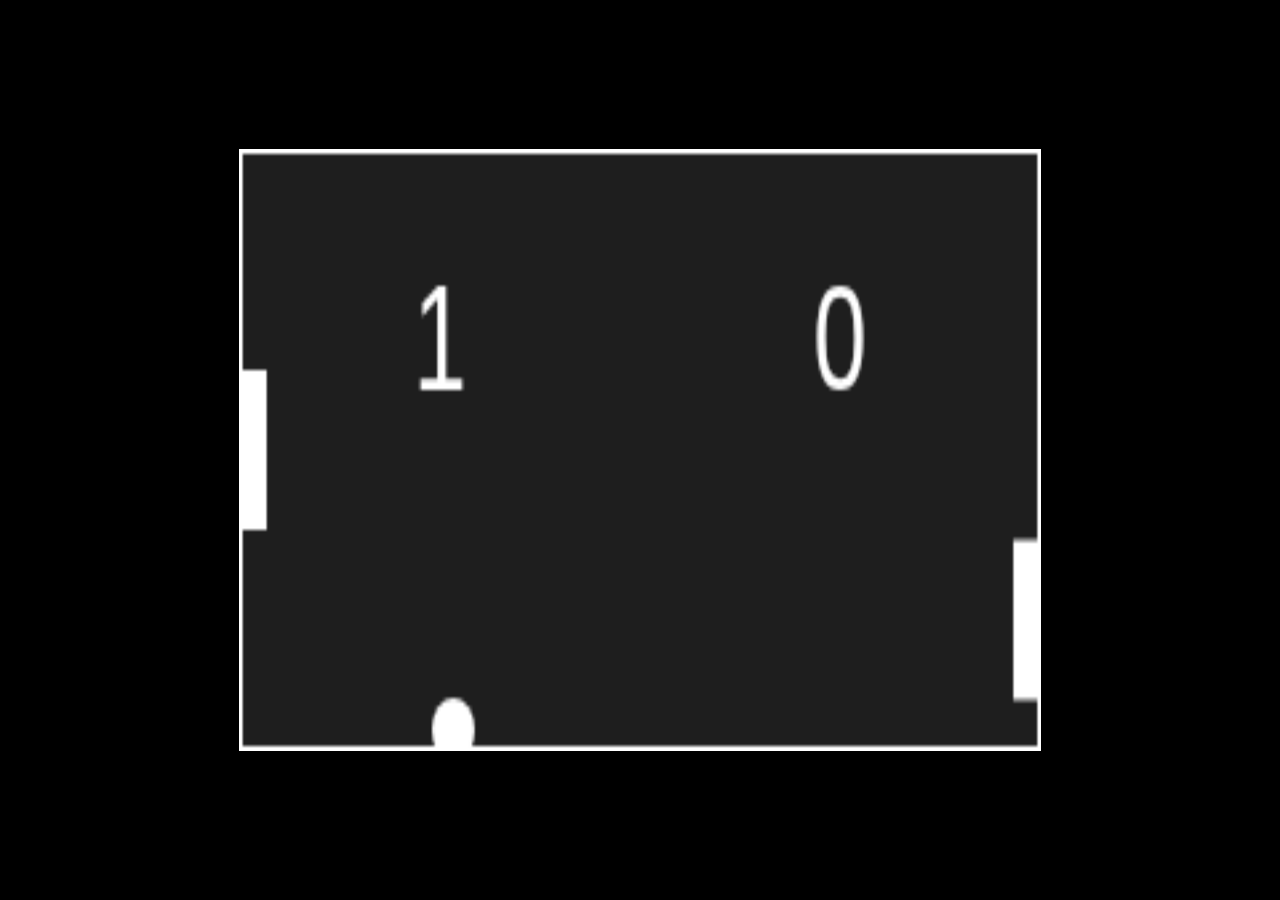
<file: Portfolio/Pong/index.html>
<!DOCTYPE html>
<html lang="en">
  <head>
    <meta charset="UTF-8" />
    <meta name="viewport" content="width=device-width, initial-scale=1.0" />
    <title>Pong</title>
    <link rel="stylesheet" href="styles.css" />
  </head>
  <body>
    <canvas id="pong"></canvas>
    <script src="app.js"></script>
  </body>
</html>
</file>
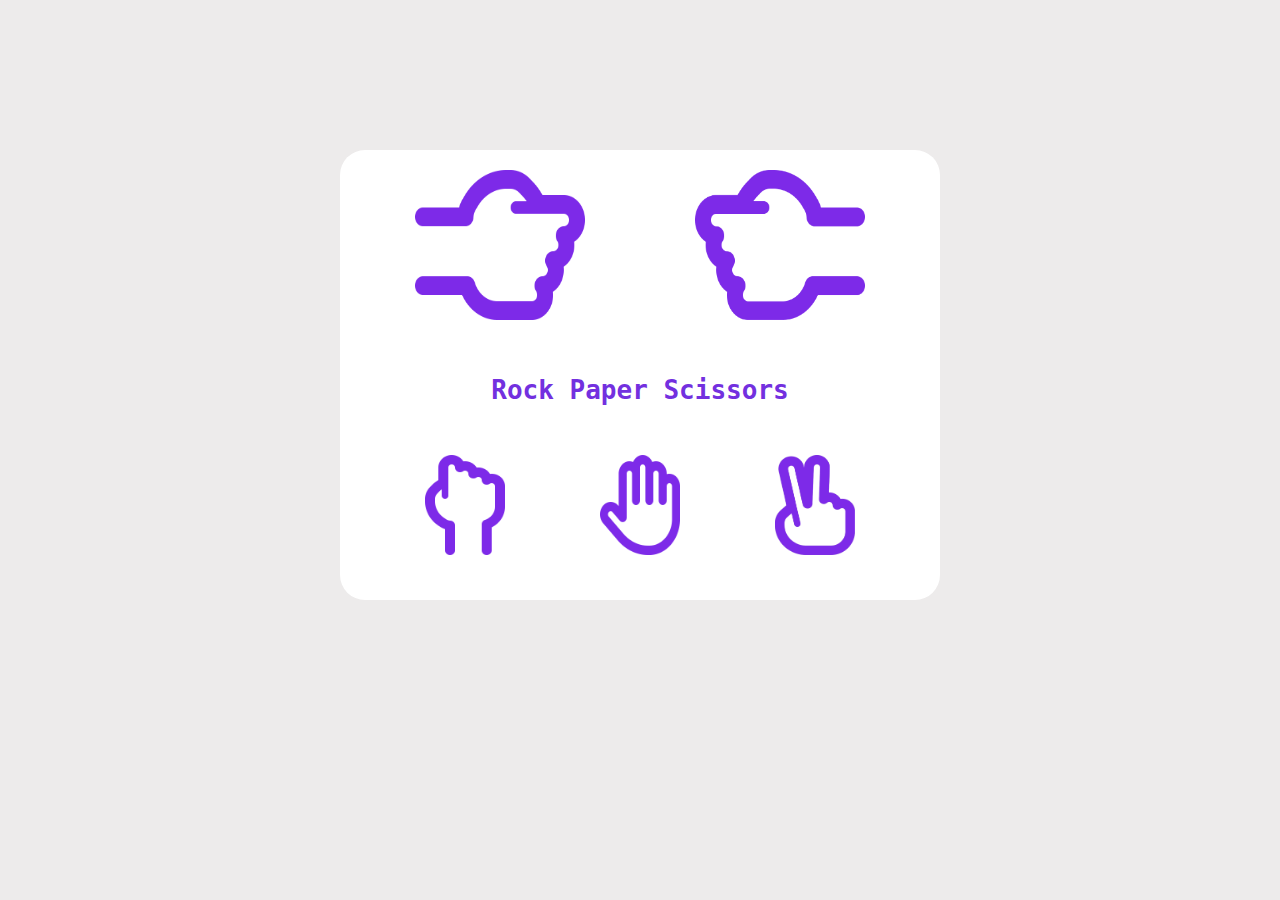
<file: Portfolio/Rock Paper Scissors/index.html>
<!DOCTYPE html>
<html lang="en">
  <head>
    <meta charset="UTF-8" />
    <meta name="viewport" content="width=device-width, initial-scale=1.0" />
    <title>Rock Paper Scissors</title>
    <link rel="stylesheet" href="styles.css" />
  </head>
  <body>
    <div class="container">
      <div class="game">
        <div class="rock-start">
          <img id="left-pic" class="rock-start-1" src="rock.png" />
          <img id="right-pic" class="rock-start-2" src="rock.png" />
        </div>

        <h1 id="winner" class="winner">Rock Paper Scissors</h1>

        <div class="btns">
          <img src="rock.png" class="rock" />
          <img src="paper.png" class="paper" />
          <img src="scissors.png" class="scissors" />
        </div>
      </div>
    </div>
    <script src="app.js"></script>
  </body>
</html>
</file>
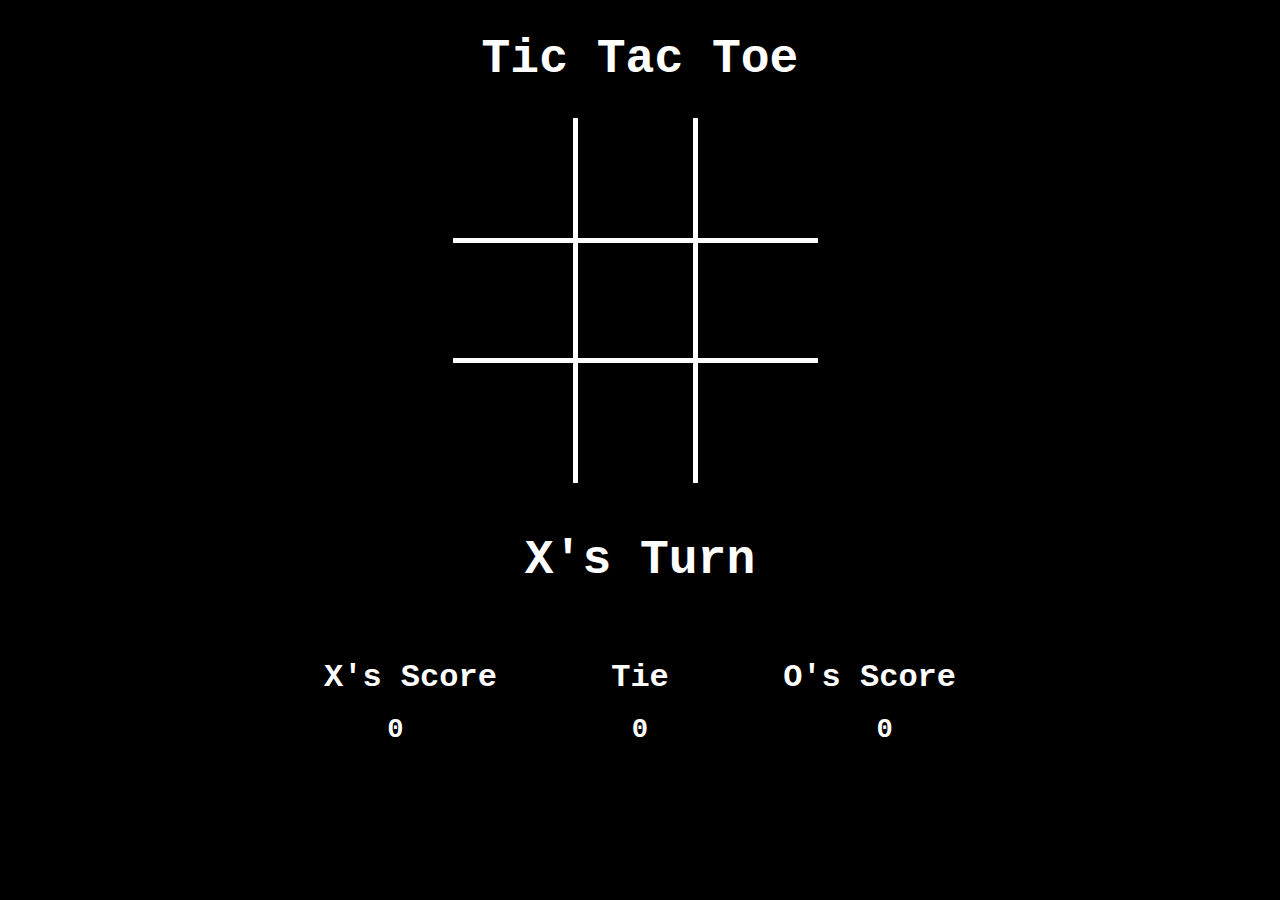
<file: Portfolio/Tic Tac Toe/index.html>
<!DOCTYPE html>
<html lang="en">
  <head>
    <meta charset="UTF-8" />
    <meta name="viewport" content="width=device-width ,initial-scale=1.0" />
    <title>Rock Paper Scissors</title>
    <link rel="stylesheet" href="styles.css" />
  </head>
  <body>
    <h1>Tic Tac Toe</h1>
    <div id="board">
      <div class="box" id="box0"><div class="grid" id="grid0"></div></div>
      <div class="box" id="box1"><div class="grid" id="grid1"></div></div>
      <div class="box" id="box2"><div class="grid" id="grid2"></div></div>
      <div class="box" id="box3"><div class="grid" id="grid3"></div></div>
      <div class="box" id="box4"><div class="grid" id="grid4"></div></div>
      <div class="box" id="box5"><div class="grid" id="grid5"></div></div>
      <div class="box" id="box6"><div class="grid" id="grid6"></div></div>
      <div class="box" id="box7"><div class="grid" id="grid7"></div></div>
      <div class="box" id="box8"><div class="grid" id="grid8"></div></div>
    </div>
    <h2 id="text">X's Turn</h2>
    <div class="score-container">
      <div class="score" id="score">
        <h3>X's Score</h3>
        <h3>Tie</h3>
        <h3>O's Score</h3>
      </div>
    </div>
    <div class="points-container">
      <div class="points" id="points">
        <h4 id="xscore">0</h4>
        <h4 id="tiescore">0</h4>
        <h4 id="oscore">0</h4>
      </div>
    </div>
  </body>

  <script src="app.js"></script>
</html>
</file>
<file: Portfolio/Pong/styles.css>
body {
  display: flex;
  justify-content: center;
  align-items: center;
  background-color: black;
  height: 100vh;
  margin: 0px;
}

canvas {
  border: 1px solid white;
  width: 800px;
  height: 600px;
}
</file>
<file: Portfolio/Rock Paper Scissors/styles.css>
.container {
  display: flex;
  justify-content: center;
  align-items: center;
  margin-top: 150px;
}

.game {
  background: white;
  width: 600px;
  height: 450px;
  border-radius: 25px;
  font-family: Impact, Haettenschweiler, "Arial Narrow Bold", sans-serif;
}

.title {
  text-align: center;
}

body {
  background-color: rgb(237, 235, 235);
}

.rock-start {
  display: flex;
  justify-content: space-between;
  width: 430px;
  margin-left: auto;
  margin-right: auto;
}

.rock-start-1,
.rock-start-2 {
  height: 170px;
  width: 150px;
  margin-top: 10px;
  position: relative;
}

.rock-start-1 {
  transform: rotate(90deg);
}

.rock-start-2 {
  transform: rotateY(180deg) rotate(90deg);
}

.btns {
  display: flex;
  justify-content: space-between;
  width: 430px;
  margin-left: auto;
  margin-right: auto;
  margin-top: 50px;
}

.rock,
.paper,
.scissors {
  width: 80px;
  height: 100px;
}

@keyframes shoot {
  0% {
    top: 0px;
  }
  16% {
    top: 40px;
  }
  32% {
    top: 0px;
  }
  48% {
    top: 40px;
  }
  64% {
    top: 0px;
  }
  80% {
    top: 40px;
  }
  100% {
    top: 0px;
  }
}

.winner {
  text-align: center;
  margin-top: 45px;
  font-family: monospace;
  color: rgb(115, 48, 223);
}
</file>
<file: Portfolio/Tic Tac Toe/styles.css>
body {
  font-family: "Courier New", Courier, monospace;
  background-color: black;
}

h1 {
  text-align: center;
  color: white;
  font-size: 3em;
  margin-bottom: none;
}

h2 {
  text-align: center;
  color: white;
  font-size: 3em;
  margin-bottom: none;
}

h3 {
  text-align: center;
  color: white;
  font-size: 2em;
  margin-bottom: none;
}

h4 {
  text-align: center;
  color: white;
  font-size: 1.7em;
  margin-bottom: none;
}

.score-container {
  display: flex;
  justify-content: center;
  align-items: center;
}

.score {
  display: flex;
  justify-content: space-between;
  width: 50%;
}

.points-container {
  display: flex;
  justify-content: center;
  align-items: center;
}

.points {
  display: flex;
  justify-content: space-between;
  width: 40%;
  margin-top: -50px;
}

#board {
  margin-left: auto;
  margin-right: auto;
  width: 375px;
  height: 375px;
  display: grid;
  grid-template-columns: repeat(3, 120px);
  grid-template-rows: repeat(3, 120px);
  grid-gap: 0px;
}

.box {
  width: 120px;
  height: 120px;
  border: 5px solid white;
  background-color: black;
  display: flex;
  justify-content: center;
  align-items: center;
}

.box:hover {
  cursor: pointer;
  background-color: rgb(220, 218, 218);
}

.box:nth-child(1) {
  border-top: none;
  border-left: none;
}

.box:nth-child(2) {
  border-top: none;
}

.box:nth-child(3) {
  border-top: none;
  border-right: none;
}

.box:nth-child(4) {
  border-left: none;
}
.box:nth-child(6) {
  border-right: none;
}

.box:nth-child(7) {
  border-left: none;
  border-bottom: none;
}

.box:nth-child(8) {
  border-bottom: none;
}

.box:nth-child(9) {
  border-right: none;
  border-bottom: none;
}

.circle {
  width: 70px;
  height: 70px;
  border: 18px solid white;
  border-radius: 50%;
}

.x {
  position: absolute;
  width: 100px;
  height: 100px;
}

.x::before,
.x::after {
  content: "";
  position: absolute;
  top: 40%;
  left: -17%;
  transform: translate(-50%, -50%);
  width: 135px;
  height: 17px;
  background-color: white;
  border-radius: 5px;
}
.x::before {
  transform: rotate(45deg);
}
.x::after {
  transform: rotate(-45deg);
}
</file>
